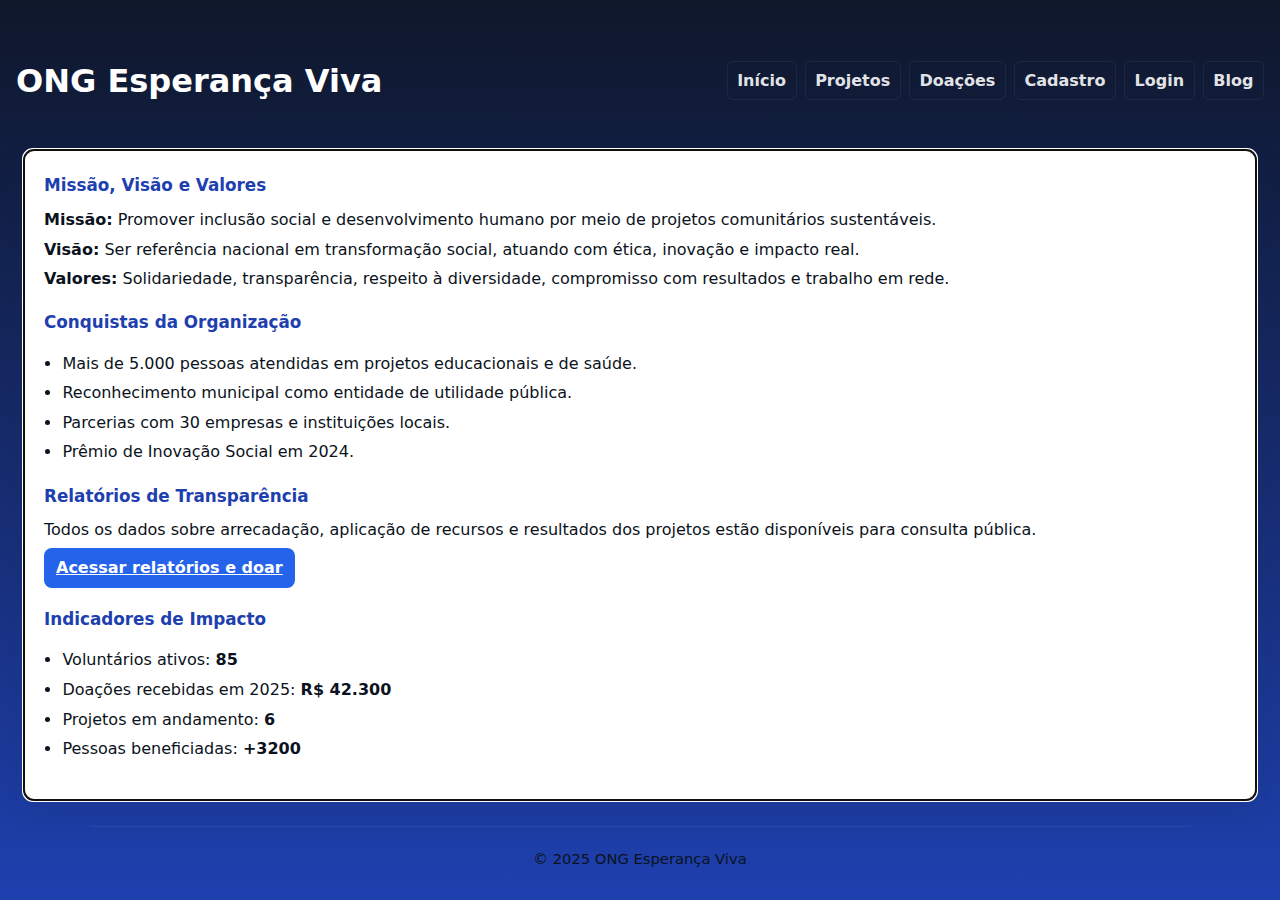
<file: index.html>
<!DOCTYPE html>
<html lang="pt-br">
<head>
  <meta charset="utf-8" />
  <meta name="viewport" content="width=device-width,initial-scale=1" />
  <meta name="description" content="ONG Esperança Viva: projetos sociais, doações, voluntariado e impacto comunitário." />
  <link rel="stylesheet" href="style.css" />
</head>
<body>
  <header>
    <h1>ONG Esperança Viva</h1>
   <nav>
  <ul class="menu-horizontal">
    <li><a href="#/">Início</a></li>
    <li><a href="#/projetos">Projetos</a></li>
    <li><a href="#/doacoes">Doações</a></li>
    <li><a href="#/cadastro">Cadastro</a></li>
    <li><a href="#/login">Login</a></li>
    <li><a href="#/blog">Blog</a></li>
  </ul>
</nav>
  </header>

  <main role="main">
    <div id="app" tabindex="-1"></div>
  </main>

  <footer role="contentinfo">
    <p>&copy; 2025 ONG Esperança Viva</p>
  </footer>

  <script src="js/scripts.js"></script>
  <script type="module" src="js/spa.js"></script>
</body>
</html>
</file>
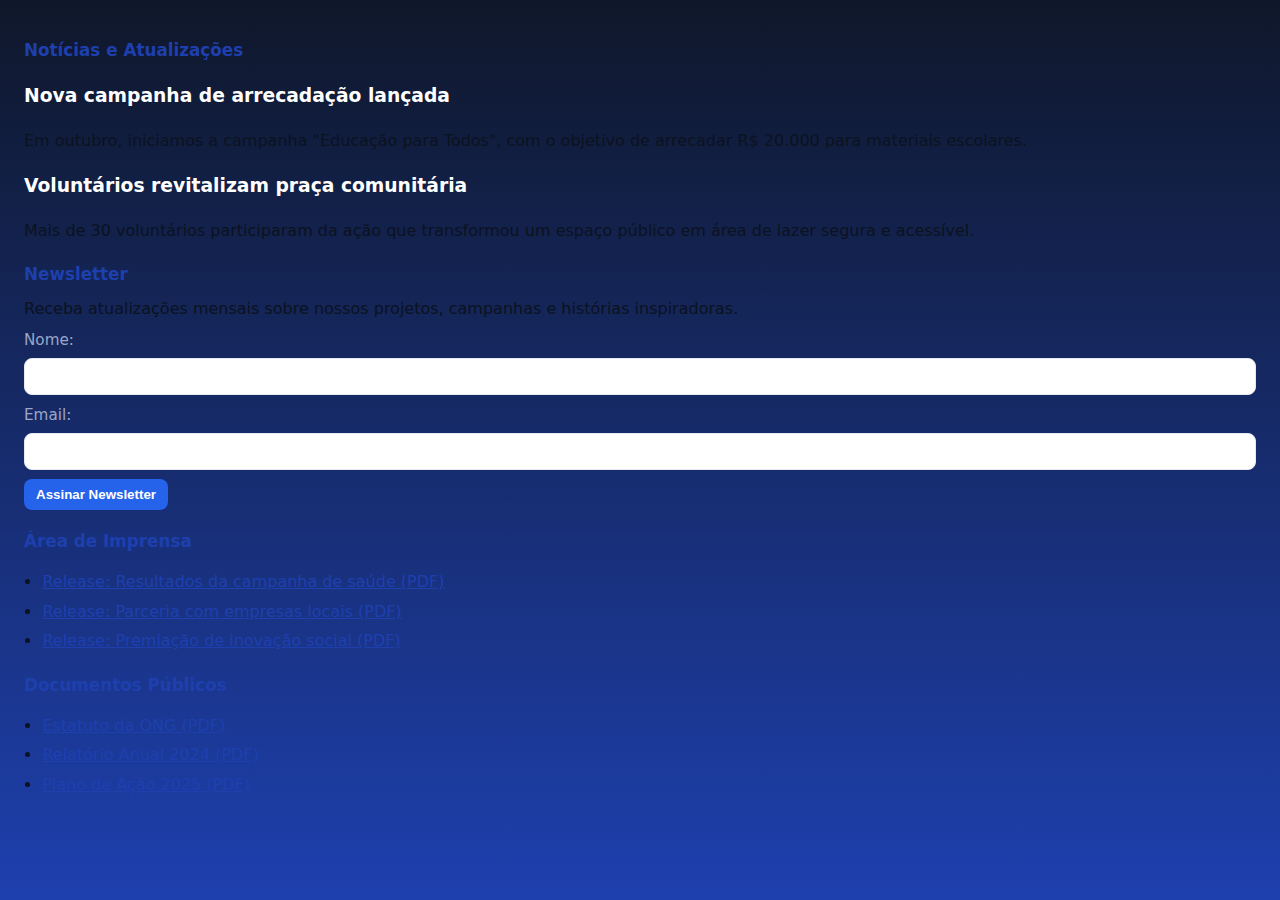
<file: blog.html>
<!DOCTYPE html>
<html lang="pt-br">
<head>
  <meta charset="UTF-8" />
  <meta name="viewport" content="width=device-width, initial-scale=1.0" />
  <title>Blog e Comunicação</title>
  <link rel="stylesheet" href="style.css" />
</head>
<body>
  <main>
    <section>
      <h2>Notícias e Atualizações</h2>

      <article>
        <h3>Nova campanha de arrecadação lançada</h3>
        <p>Em outubro, iniciamos a campanha "Educação para Todos", com o objetivo de arrecadar R$ 20.000 para materiais escolares.</p>
      </article>

      <article>
        <h3>Voluntários revitalizam praça comunitária</h3>
        <p>Mais de 30 voluntários participaram da ação que transformou um espaço público em área de lazer segura e acessível.</p>
      </article>
    </section>

    <section>
      <h2>Newsletter</h2>
      <p>Receba atualizações mensais sobre nossos projetos, campanhas e histórias inspiradoras.</p>
      <form>
        <label>Nome:
          <input type="text" required />
        </label>

        <label>Email:
          <input type="email" required />
        </label>

        <button type="submit">Assinar Newsletter</button>
      </form>
    </section>

    <section>
      <h2>Área de Imprensa</h2>
      <ul>
        <li><a href="#">Release: Resultados da campanha de saúde (PDF)</a></li>
        <li><a href="#">Release: Parceria com empresas locais (PDF)</a></li>
        <li><a href="#">Release: Premiação de inovação social (PDF)</a></li>
      </ul>
    </section>

    <section>
      <h2>Documentos Públicos</h2>
      <ul>
        <li><a href="#">Estatuto da ONG (PDF)</a></li>
        <li><a href="#">Relatório Anual 2024 (PDF)</a></li>
        <li><a href="#">Plano de Ação 2025 (PDF)</a></li>
      </ul>
    </section>
  </main>


</body>
</html>
</file>
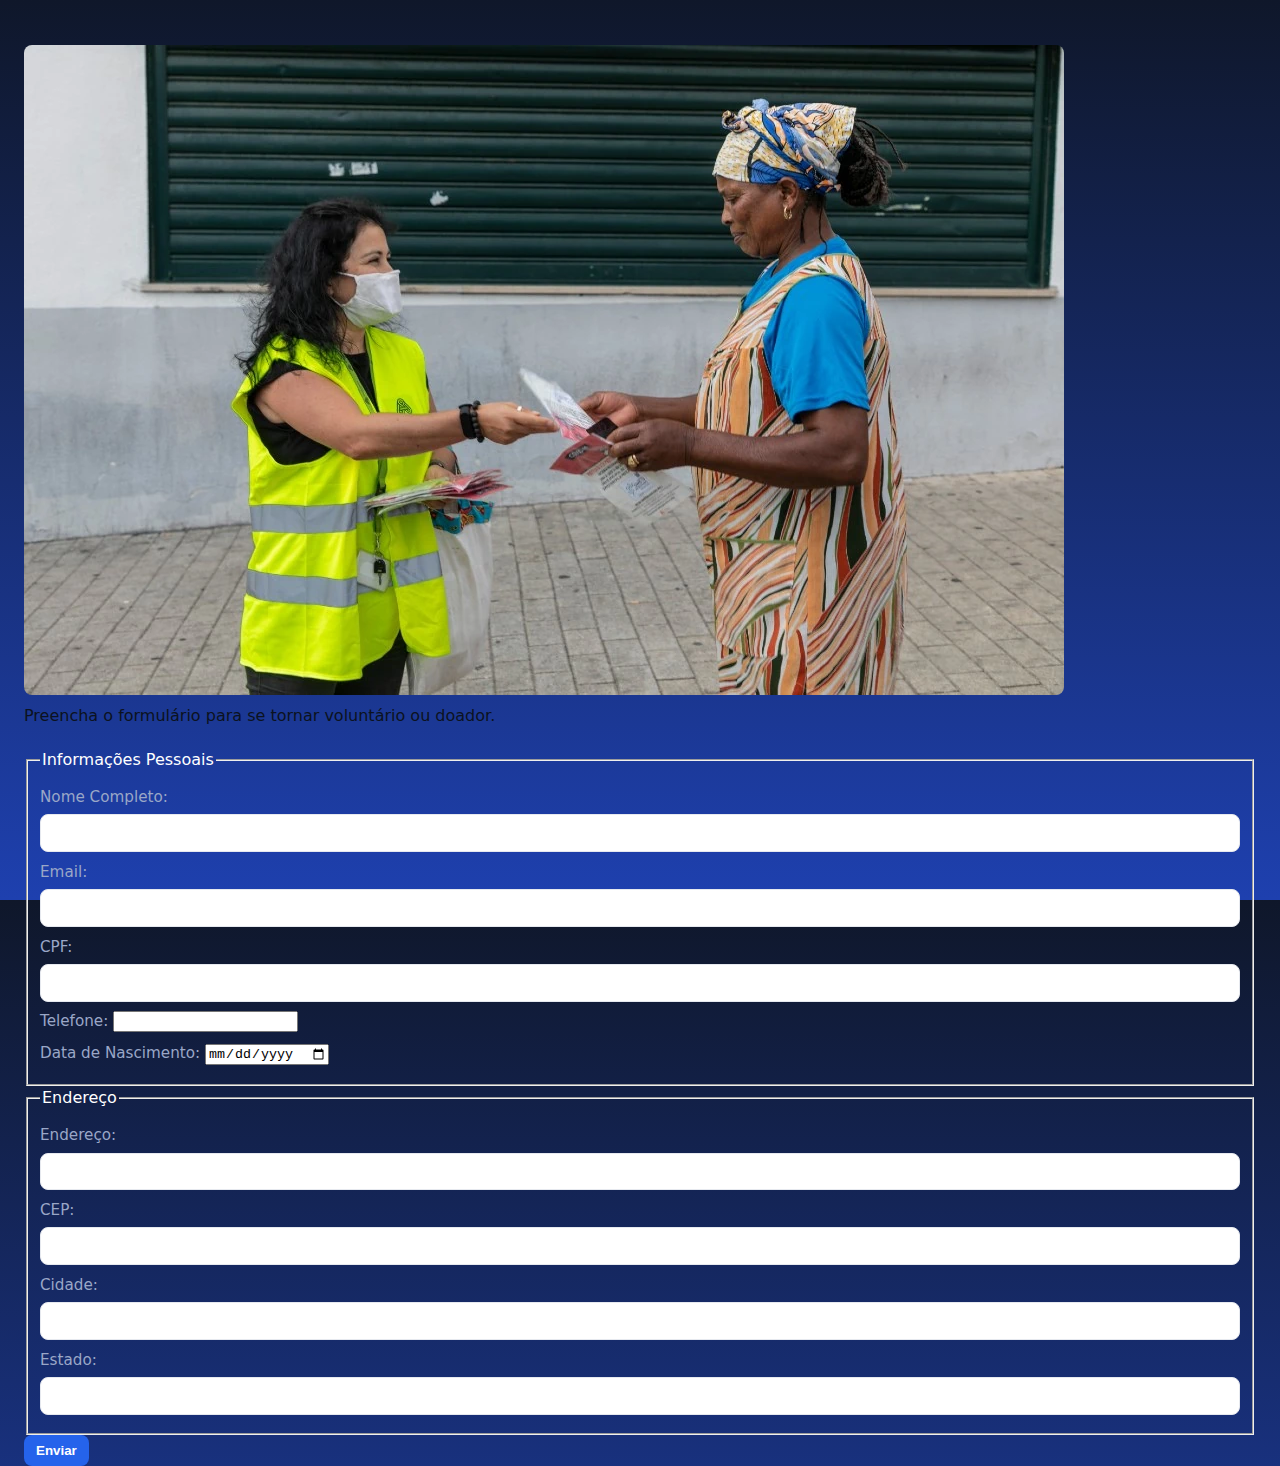
<file: cadastro.html>
<!DOCTYPE html>
<html lang="pt-br">
<head>
  <meta charset="UTF-8" />
  <meta name="viewport" content="width=device-width, initial-scale=1.0" />
  <title>Cadastro</title>
  <link rel="stylesheet" href="style.css" />
</head>
<body>
  <main>
    <section>
      <img src="img/cadastro-voluntario.webp" alt="Pessoa preenchendo formulário" class="img-medium" loading="lazy" />
      <p>Preencha o formulário para se tornar voluntário ou doador.</p>
    </section>

    <form id="cadastroForm">
      <fieldset>
        <legend>Informações Pessoais</legend>
        <label>Nome Completo:
          <input type="text" required />
        </label>

        <label>Email:
          <input type="email" required />
        </label>

        <label>CPF:
          <input type="text" id="cpf" required />
        </label>

        <label>Telefone:
          <input type="tel" id="telefone" required />
        </label>

        <label>Data de Nascimento:
          <input type="date" required />
        </label>
      </fieldset>

      <fieldset>
        <legend>Endereço</legend>
        <label>Endereço:
          <input type="text" required />
        </label>

        <label>CEP:
          <input type="text" id="cep" required />
        </label>

        <label>Cidade:
          <input type="text" required />
        </label>

        <label>Estado:
          <input type="text" required />
        </label>
      </fieldset>

      <button type="submit">Enviar</button>
    </form>
  </main>
  <script src="js/scripts.js"></script>
</body>
</html>
</file>
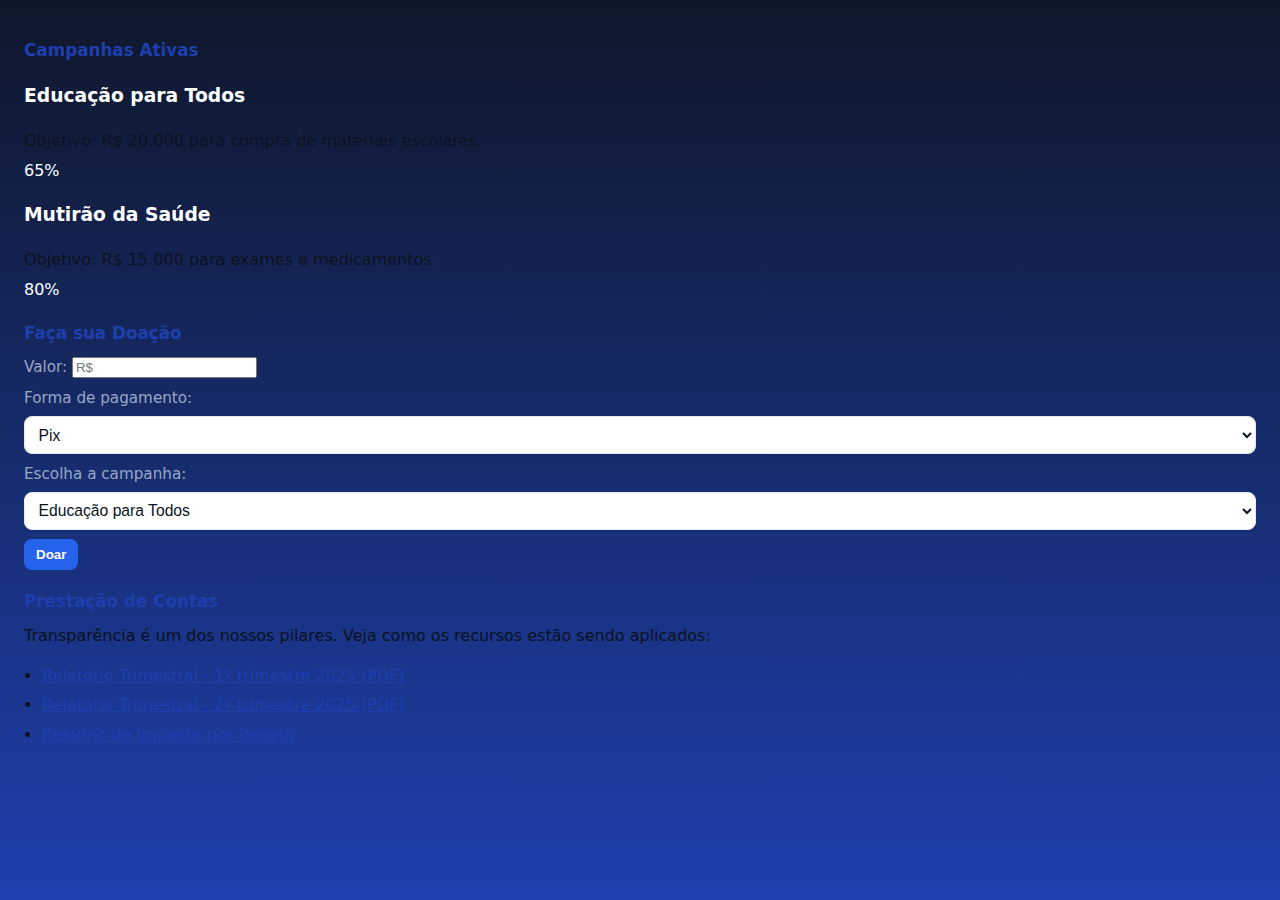
<file: doacoes.html>
<!DOCTYPE html>
<html lang="pt-br">
<head>
  <meta charset="UTF-8" />
  <meta name="viewport" content="width=device-width, initial-scale=1.0" />
  <title>Doações</title>
  <link rel="stylesheet" href="style.css" />
</head>
<body>
  <main>
    <section>
      <h2>Campanhas Ativas</h2>

      <article>
        <h3>Educação para Todos</h3>
        <p>Objetivo: R$ 20.000 para compra de materiais escolares.</p>
        <div class="barra-progresso"><div class="progresso">65%</div></div>
      </article>

      <article>
        <h3>Mutirão da Saúde</h3>
        <p>Objetivo: R$ 15.000 para exames e medicamentos.</p>
        <div class="barra-progresso"><div class="progresso" style="width: 80%;">80%</div></div>
      </article>
    </section>

    <section>
      <h2>Faça sua Doação</h2>
      <form>
        <label>Valor:
          <input type="number" placeholder="R$" required />
        </label>

        <label>Forma de pagamento:
          <select required>
            <option>Pix</option>
            <option>Cartão de crédito</option>
            <option>Boleto</option>
          </select>
        </label>

        <label>Escolha a campanha:
          <select required>
            <option>Educação para Todos</option>
            <option>Mutirão da Saúde</option>
          </select>
        </label>

        <button type="submit">Doar</button>
      </form>
    </section>

    <section>
      <h2>Prestação de Contas</h2>
      <p>Transparência é um dos nossos pilares. Veja como os recursos estão sendo aplicados:</p>
      <ul>
        <li><a href="#">Relatório Trimestral - 1º trimestre 2025 (PDF)</a></li>
        <li><a href="#">Relatório Trimestral - 2º trimestre 2025 (PDF)</a></li>
        <li><a href="#">Resumo de Impacto por Projeto</a></li>
      </ul>
    </section>
  </main>

</body>
</html>
</file>
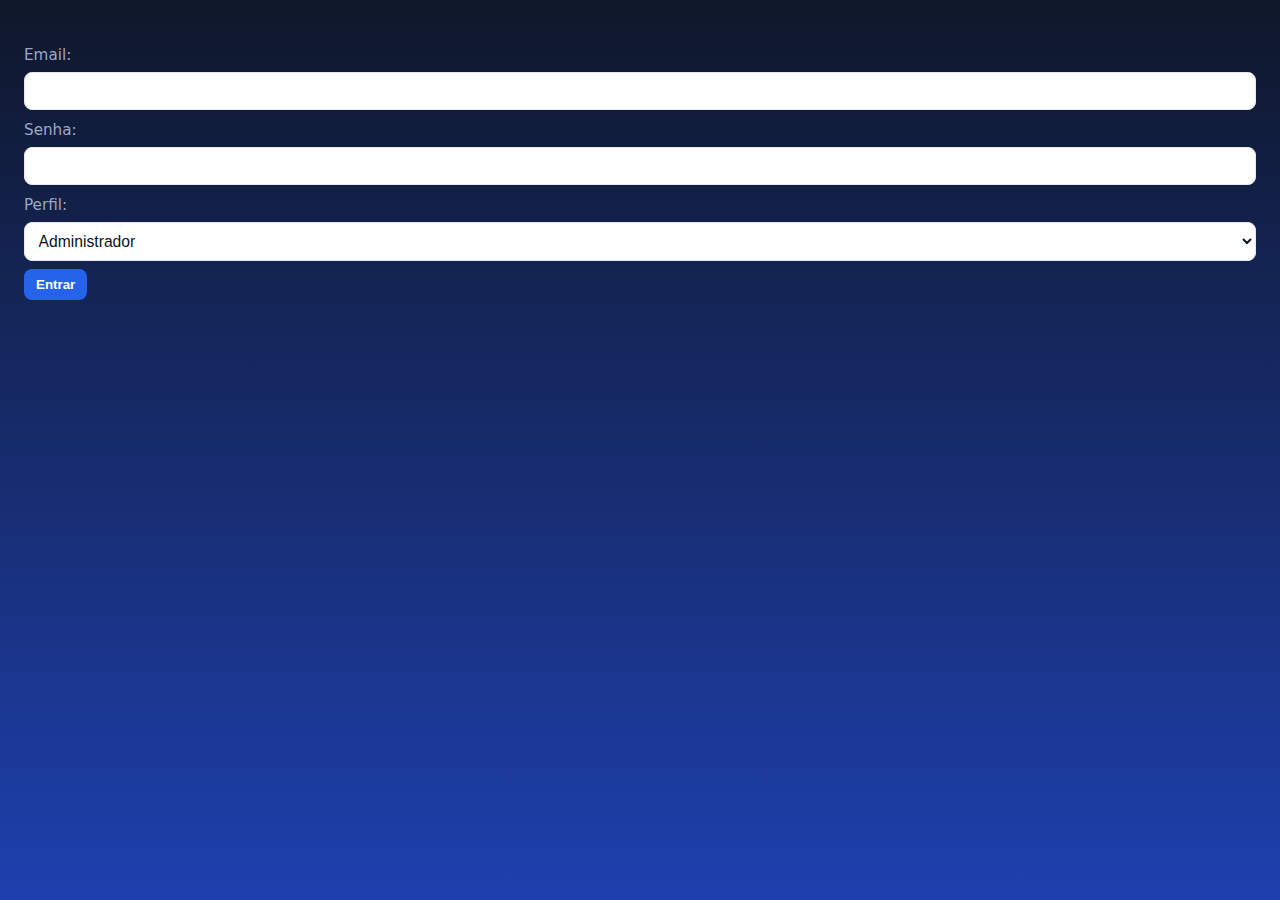
<file: login.html>
<!DOCTYPE html>
<html lang="pt-br">
<head>
  <meta charset="UTF-8" />
  <meta name="viewport" content="width=device-width, initial-scale=1.0" />
  <title>Login</title>
  <link rel="stylesheet" href="style.css" />
</head>
<body>
  <main>
    <form id="loginForm">
      <label>Email:
        <input type="email" required />
      </label>

      <label>Senha:
        <input type="password" required />
      </label>

      <label>Perfil:
        <select id="perfil" required>
          <option value="admin.html">Administrador</option>
          <option value="voluntario.html">Voluntário</option>
        </select>
      </label>

      <button type="submit">Entrar</button>
    </form>
  </main>



  <script src="js/scripts.js"></script>
</body>
</html>
</file>
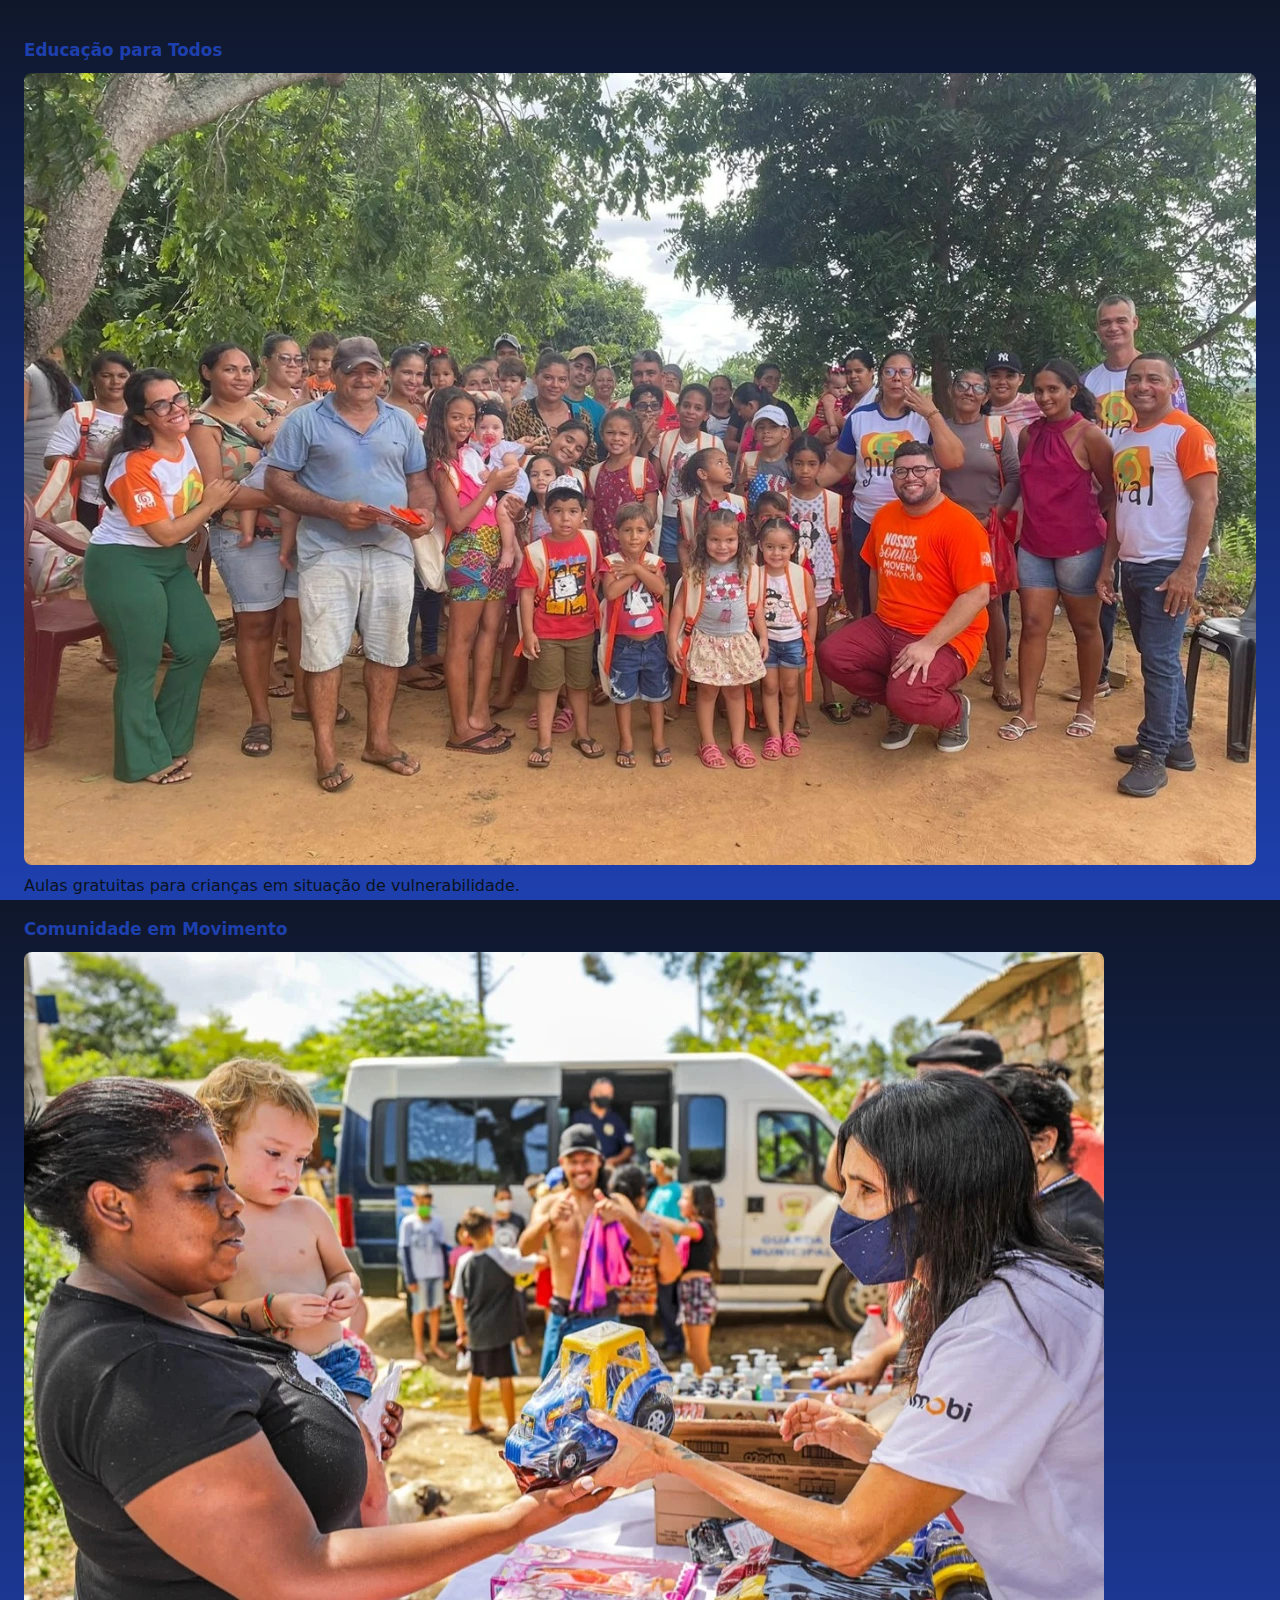
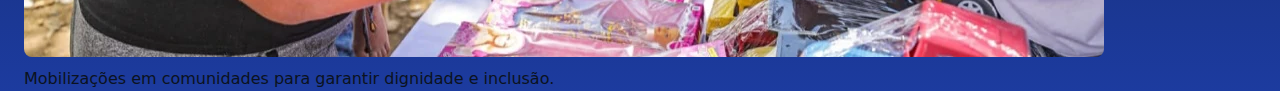
<file: projetos.html>
<!DOCTYPE html>
<html lang="pt-br">
<head>
  <meta charset="UTF-8" />
  <meta name="viewport" content="width=device-width, initial-scale=1.0" />
  <title>Projetos Sociais</title>
  <link rel="stylesheet" href="style.css" />
</head>
<body>
  
  <main>
    <section>
      <h2>Educação para Todos</h2>
      <img src="img/criancas-projeto-educacao.webp" alt="Crianças estudando" class="img-medium" loading="lazy" />
      <p>Aulas gratuitas para crianças em situação de vulnerabilidade.</p>
    </section>

    <section>
      <h2>Comunidade em Movimento</h2>
      <img src="img/acao-comunitaria.webp" alt="Voluntários em ação" class="img-medium" loading="lazy" />
      <p>Mobilizações em comunidades para garantir dignidade e inclusão.</p>
    </section>
  </main>

</body>
</html>
</file>
<file: style.css>
:root{
  --bg-top: #0f172a;      /* azul escuro superior */
  --bg-bottom: #1e40af;   /* azul médio */
  --card: #ffffff;
  --text:#0b1220;
  --muted:#9aa7c7;
  --accent:#1e40af;       /* cor principal azul */
  --accent-2:#2563eb;
  --maxw:1100px;
  --gap:1rem;
  --radius:10px;
  --surface-shadow:0 8px 30px rgba(28,32,60,0.12);
}


*{box-sizing:border-box}
html,body{height:100%}
body{
  margin:0;
  font-family: Inter, system-ui, -apple-system, "Segoe UI", Roboto, "Helvetica Neue", Arial;
  background: linear-gradient(180deg,var(--bg-top) 0%, var(--bg-bottom) 100%);
  color:var(--card);
  -webkit-font-smoothing:antialiased;
  -moz-osx-font-smoothing:grayscale;
  line-height:1.5;
  padding:2.2rem 1rem;
}


.container{max-width:var(--maxw);margin:0 auto}


header{
  display:flex;
  align-items:center;
  justify-content:space-between;
  gap:var(--gap);
  margin-bottom:1.5rem;
  background:transparent;
  color:var(--card);
}

.brand h1{font-size:1.125rem;margin:0;font-weight:600;color:var(--card)}


nav{margin-left:auto}
.menu-horizontal{list-style:none;margin:0;padding:0;display:flex;gap:.5rem;align-items:center}
.menu-horizontal a{
  display:inline-flex;align-items:center;gap:.4rem;padding:.45rem .65rem;
  color:rgba(255,255,255,0.9);text-decoration:none;border-radius:8px;
  background:transparent;border:1px solid rgba(255,255,255,0.06);font-weight:600;
  transition:all .12s ease;
}
.menu-horizontal a:hover,
.menu-horizontal a:focus{
  background:rgba(255,255,255,0.08);
  transform:translateY(-1px);
  outline:none;
}
.menu-horizontal a.active,
.menu-horizontal a[aria-current="page"]{
  background:var(--card);color:var(--bg-bottom);box-shadow:0 8px 20px rgba(14,30,80,0.12);
}


main{margin:0 auto 1.6rem;padding:0 0.5rem}
#app{
  background:var(--card);
  color:var(--text);
  border-radius:var(--radius);
  padding:1.25rem;
  box-shadow:var(--surface-shadow);
  min-height:320px;
}


section{margin-bottom:1.2rem}
h2{margin:.2rem 0 .6rem;font-size:1.05rem;color:var(--bg-bottom)}
p,li{color:var(--text);margin:0.35rem 0}
ul{padding-left:1.15rem}

.botao,button{
  display:inline-flex;align-items:center;gap:.5rem;background:var(--accent-2);
  color:#fff;padding:.5rem .75rem;border-radius:8px;border:none;cursor:pointer;font-weight:700;
}
.botao.secondary,button.secondary{
  background:transparent;color:var(--accent);border:1px solid rgba(30,64,175,0.12);
}
a{color:var(--accent)}


form{margin-top:.4rem}
form label{display:block;margin:.55rem 0;font-size:.95rem;color:var(--muted)}
input[type="text"],input[type="email"],input[type="password"],select,textarea{
  width:100%;padding:.55rem .6rem;border:1px solid #e6e9ef;border-radius:8px;font-size:0.98rem;margin-top:.35rem;
  background:#ffffff;color:var(--text);
}
textarea{min-height:96px;resize:vertical;padding:.6rem}
input:focus,textarea:focus,select:focus{
  outline:2px solid rgba(37,99,235,0.12);border-color:rgba(37,99,235,0.18);
}


footer{
  max-width:var(--maxw);margin:1.6rem auto 0;padding-top:1rem;border-top:1px solid rgba(255,255,255,0.06);
  color:rgba(255,255,255,0.85);font-size:.92rem;text-align:center;
}


img.img-medium{max-width:100%;height:auto;border-radius:8px;display:block;margin:.5rem 0}


@media (max-width:880px){
  body{padding:1.4rem .8rem}
  header{flex-direction:column;align-items:flex-start;gap:.6rem}
  .menu-horizontal{flex-wrap:wrap}
  #app{padding:1rem}
}


.row{display:flex;gap:1rem;align-items:center}
.stack{display:flex;flex-direction:column;gap:.5rem}
.small{font-size:.88rem;color:var(--muted)}
.center{text-align:center}




#app img.img-medium {
  max-width: 520px;    
  max-height: 320px;   
  width: 100%;         
  height: auto;        
  object-fit: cover;   
}


#app .gallery,
#app .row-images {
  display: flex;
  gap: 0.75rem;
  flex-wrap: wrap;
}
#app .row-images img {
  flex: 1 1 240px;
  max-width: 320px;
  height: 180px;
  object-fit: cover;
  border-radius: 8px;
}


.menu-horizontal a{
  border-width: 1px;                       
  border-color: rgba(255,255,255,0.06);    
  padding: 0.4rem 0.6rem;                  
  border-radius: 6px;                      
}


.menu-horizontal a:hover,
.menu-horizontal a:focus{
  background: rgba(255,255,255,0.06);      
  box-shadow: 0 4px 10px rgba(14,30,80,0.06);
}
.menu-horizontal a.active,
.menu-horizontal a[aria-current="page"]{
  background: var(--card);                 
  color: var(--bg-bottom);
  box-shadow: 0 6px 14px rgba(14,30,80,0.08); 
}


section > img.img-medium {
  margin-top: 0.6rem;
  margin-bottom: 0.6rem;
}


@media (max-width:640px){
  #app img.img-medium { max-height: 220px; }
  .menu-horizontal a { padding: 0.35rem 0.5rem; font-size: 0.92rem; }
}
</file>
